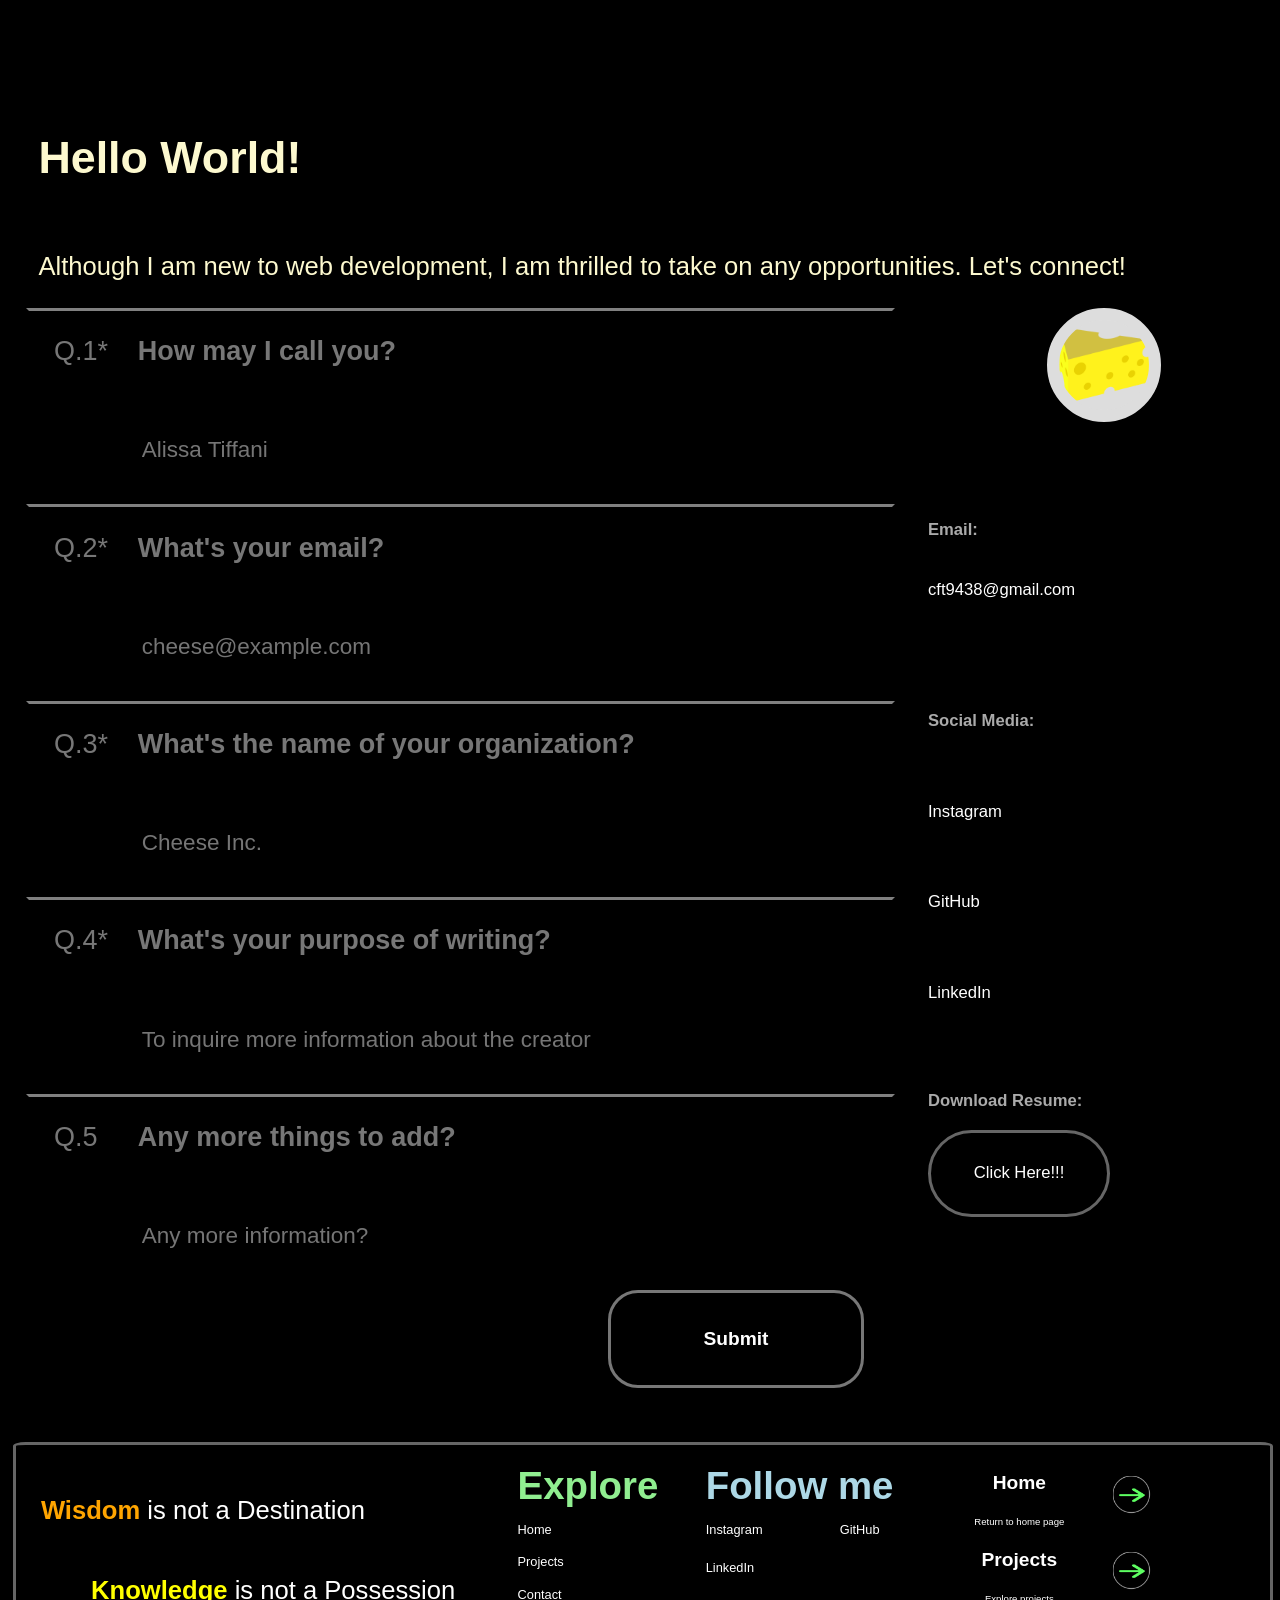
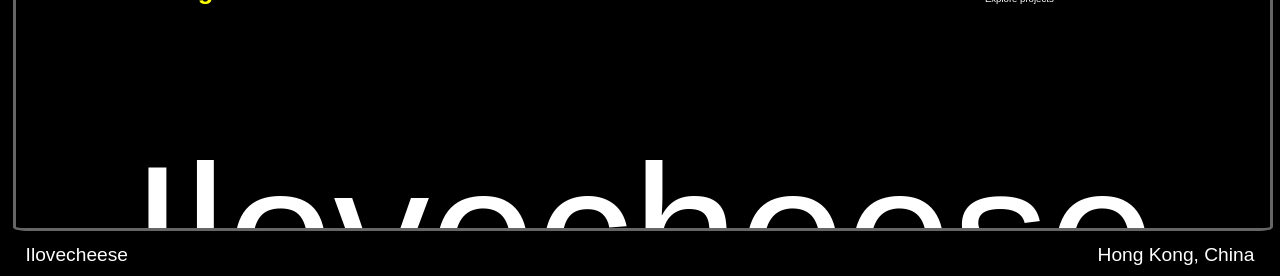
<file: contactEng.html>
<!DOCTYPE html>
<html lang="en">
<head>
    <meta charset="UTF-8">
    <meta name="viewport" content="width=device-width, initial-scale=1.0">
    <title>Document</title>
    <link rel="stylesheet" href="contactEng.css">
</head>
<body id="body">
    <div id="screenSizeIncompatible">
        Screen size incompatible. <br>Please use other devices. Sorry for the inconvenience.
    </div>
    <img src="image/cheese.png" id="cheeseCursor">    </div>
    <div id="detectArea"></div>

    <div id="topBar">
        <div id="icon">
            <img src="image/cheese.png" id="iconImg" onclick="showCursor()">
             <div id="text">Click for Cheese cursor</div>
        </div>
       
        <div id="title">
           <div id="pageSelectorContainer">
                <div id="Home" class="button"> <a href="index.html"> Home</a></div>
                <div id="Projects" class="button"> <a href="projectsEng.html"> Projects</a></div>
                <div id="contact" class="button"> <a href="contactEng.html"> Contact</a> </div>
           </div>
        </div>

        <div id="languageSelector">
                <div id="tradChin" class="lang" ><a style="color:#888888;text-decoration: none;">繁</a></div>
                <div id="simpChin" class="lang"><a style="color:#888888;text-decoration: none;">簡</a></div>
                <div id="eng" class="lang"><a href="index.html" style="color:white;text-decoration: none;">ENG</a></div>
        </div>
    </div>

    <div id="main" > 
        <div id="mainTitle">Hello World!</div>
        <div id="mainSubtitle">Although I am new to web development, I am thrilled to take on any opportunities. Let's connect!</div>
        <form id="form" action="https://api.web3forms.com/submit" method="POST">
            <input type="hidden" name="access_key" value="ee89de93-ed03-40f6-8118-cd33395cd8b8">
            <div id="q1Container" class="quesContainer">
                <div id="q1Text" class="qText">Q.1*</div>
                <div id="q1" class="question">How may I call you?</div>
                <input type="text" id="input1" class="input" placeholder="Alissa Tiffani" style="color:#888888" name="name" required>
            </div>
            <div id="q2Container" class="quesContainer">
                <div id="q2Text" class="qText">Q.2*</div>
                <div id="q2" class="question">What's your email?</div>
                <input type="email" id="input2" class="input" style="color:#888888" placeholder="cheese@example.com" name="email" required>
            </div>
            <div id="q3Container" class="quesContainer">
                <div id="q3Text" class="qText">Q.3*</div>
                <div id="q3" class="question">What's the name of your organization?</div>
                <input type="text" id="input3" class="input" style="color:#888888" placeholder="Cheese Inc." name="organization name" required>
            </div>
            <div id="q4Container" class="quesContainer">
                <div id="q4Text" class="qText">Q.4*</div>
                <div id="q4" class="question">What's your purpose of writing?</div>
                <input type="text" id="input4" class="input" style="color:#888888" placeholder="To inquire more information about the creator" name="information" required>
            </div>
            <div id="q5Container" class="quesContainer">
                <div id="q5Text" class="qText">Q.5</div>
                <div id="q5" class="question">Any more things to add?</div>
                <input type="text" id="input5" class="input" style="color:#888888" placeholder="Any more information?" name="addition information">
            </div>
            <div id="submitContainer">
                 <button id="submit"  type="submit"> 
                Submit
            </button>
            <div id="warning">
                Please answer Q1 to Q4
            </div>
            </div>
           
        </form>
        <div id="contactDetail">
            <div id="pic"></div>
            <div id="emailContainer">
                <div id="title">
                    Email:
                </div>
                <div id="emailContent">
                    cft9438@gmail.com
                </div>
            </div>
            <div id="socialContainer">
                <div id="socialTitle">Social Media:</div>
                <div id="socialItem2" class="socialItems" onclick="openApp(1)">Instagram</div>
                <div id="socialItem3" class="socialItems" onclick="openApp(2)">GitHub</div>
                <div id="socialItem4" class="socialItems" onclick="openApp(3)">LinkedIn</div>
            </div>
            <div id="resumeContainer">
                <div id="resumeTitle">Download Resume:</div>
                <div id="resumeButton">
                    <a href="Resume.pdf" download style="color:white; text-decoration: none;">Click Here!!!</a>
                </div>
            </div>
        </div>


  

        <div id="footer">
        <div id="info">
            <div id="hello"><p><label style="color:orange; font-weight: bold;">Wisdom</label> is not a Destination</p>  <p style="position:relative; left:10%;"> <label style="color:yellow; font-weight:bold;">Knowledge</label> is not a Possession</p></div>
            <div id="exploreContainer" class="buttonFooter" >
                <div id="exploreTitle" style="color:lightgreen; font-weight: bold; font-size: 3vw;">Explore</div>
                    <div id="explore1" class="exploreButton" onclick="redirect(0,2)">Home</div>
                    <div id="explore2" class="exploreButton" onclick="redirect(1,2)">Projects</div>
                    <div id="explore3" class="exploreButton" onclick="redirect(2,2)">Contact</div>
            </div>
            <div id="socialContainer" class="buttonFooter">
                <div id="socialTitle"  style="color:lightblue; font-weight: bold; font-size: 3vw;">Follow me</div>
                    <div id="social2" class="socialButton" onclick="openApp(1)">Instagram</div>
                    <div id="social3" class="socialButton" onclick="openApp(2)">GitHub</div>
                    <div id="social4" class="socialButton" onclick="openApp(3)">LinkedIn</div>
                    
                
            </div>
            <div id="otherPagesContainer" class="buttonFooter">
                    <div id="projectContainer" class="container" onclick="redirect(0,2)">
                        <div id="projectTitle" class="title" >Home</div>
                        <div id="projectSubTitle" class="subtitle">Return to home page</div>
                         <div id="arrowImgContainer">
                            <div id="arrowImg" class="arrow"></div>
                         </div>
                    </div>
                    <div id="contactContainer" class="container" onclick="redirect(2,2)">
                         <div id="contactTitle" class="title">Projects</div>
                        <div id="contactSubTitle" class="subtitle">Explore projects</div>
                        <div id="arrowImgContainer">
                            <div id="arrowImg" class="arrow"></div>
                        </div>
                        
                    </div>
            </div>
            <div id="name">
                Ilovecheese
            </div>
        </div>
        <div id="copyrightContainer">
            <div id="copyright">Ilovecheese</div>
            <div id="base">Hong Kong, China</div>
        </div>
    </div>
    </div>

    

    <script src="contactEng.js"></script>
</body>
</html>
</file>
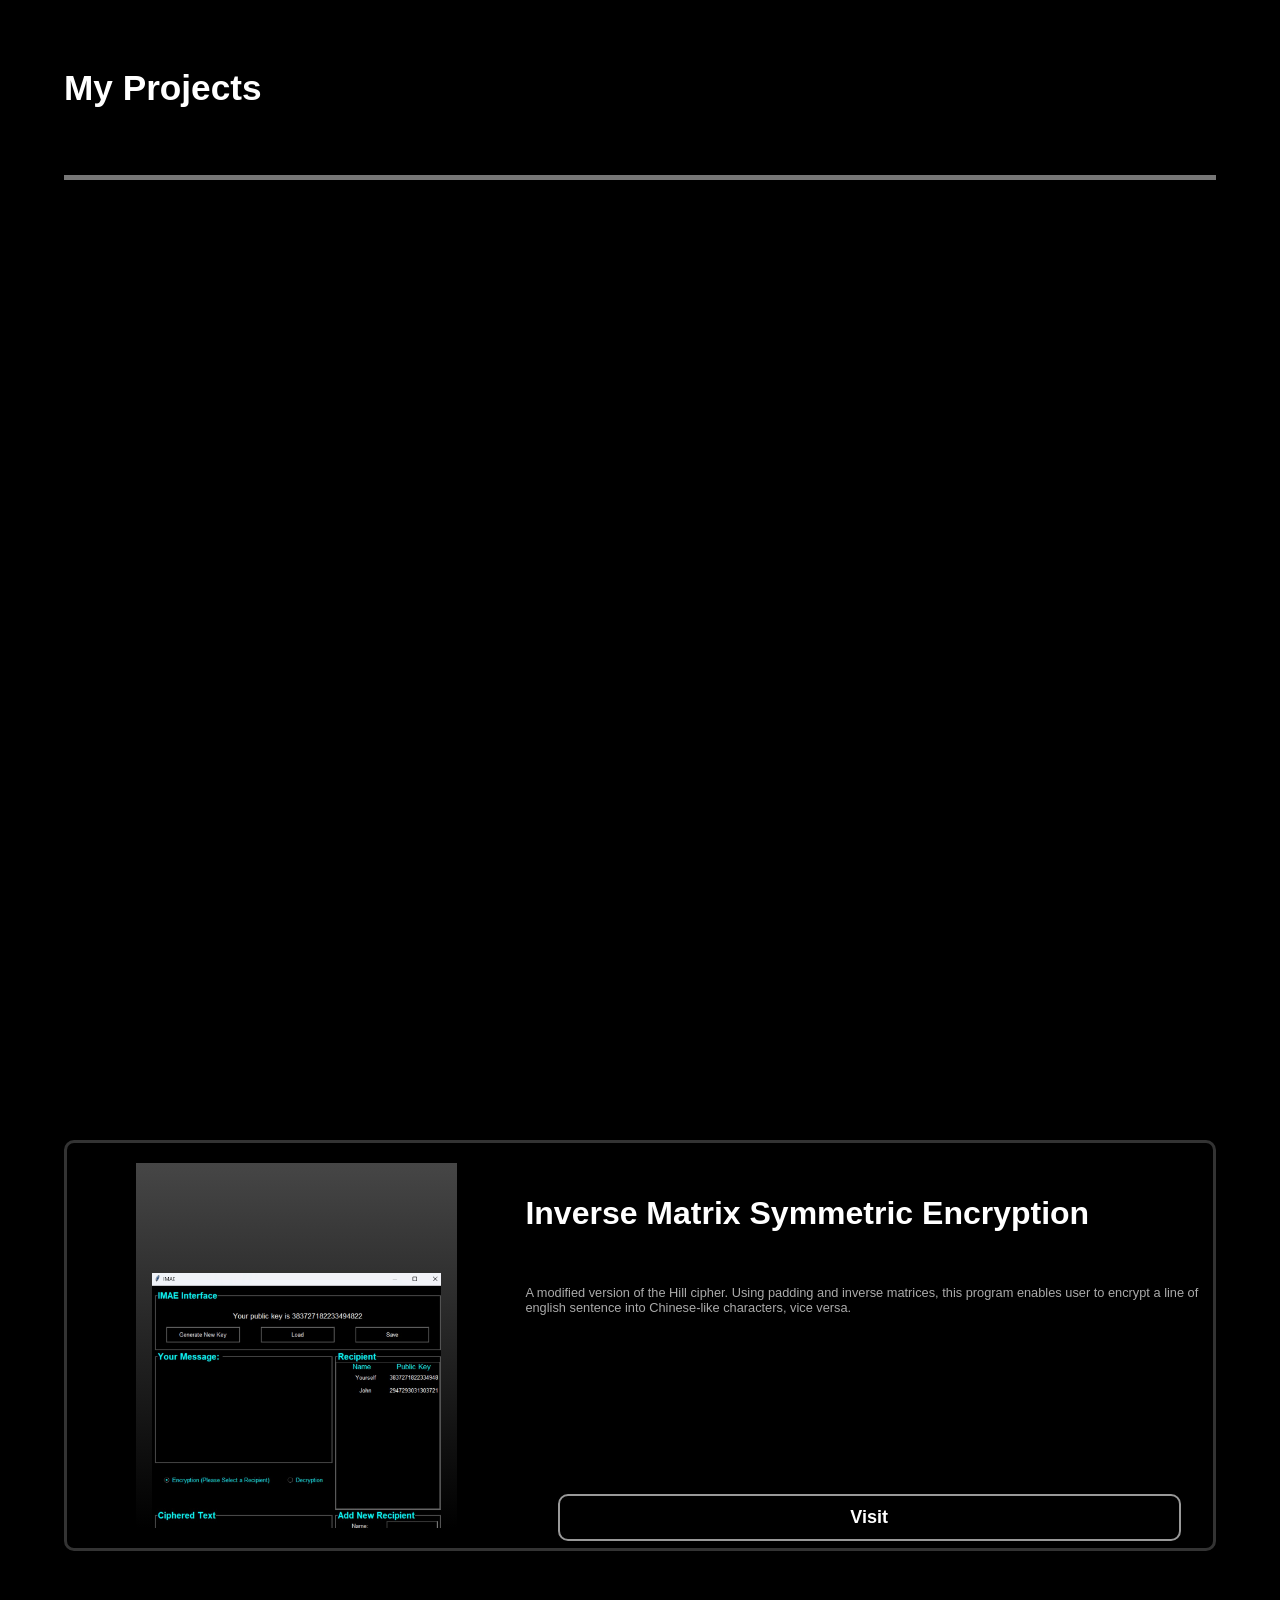
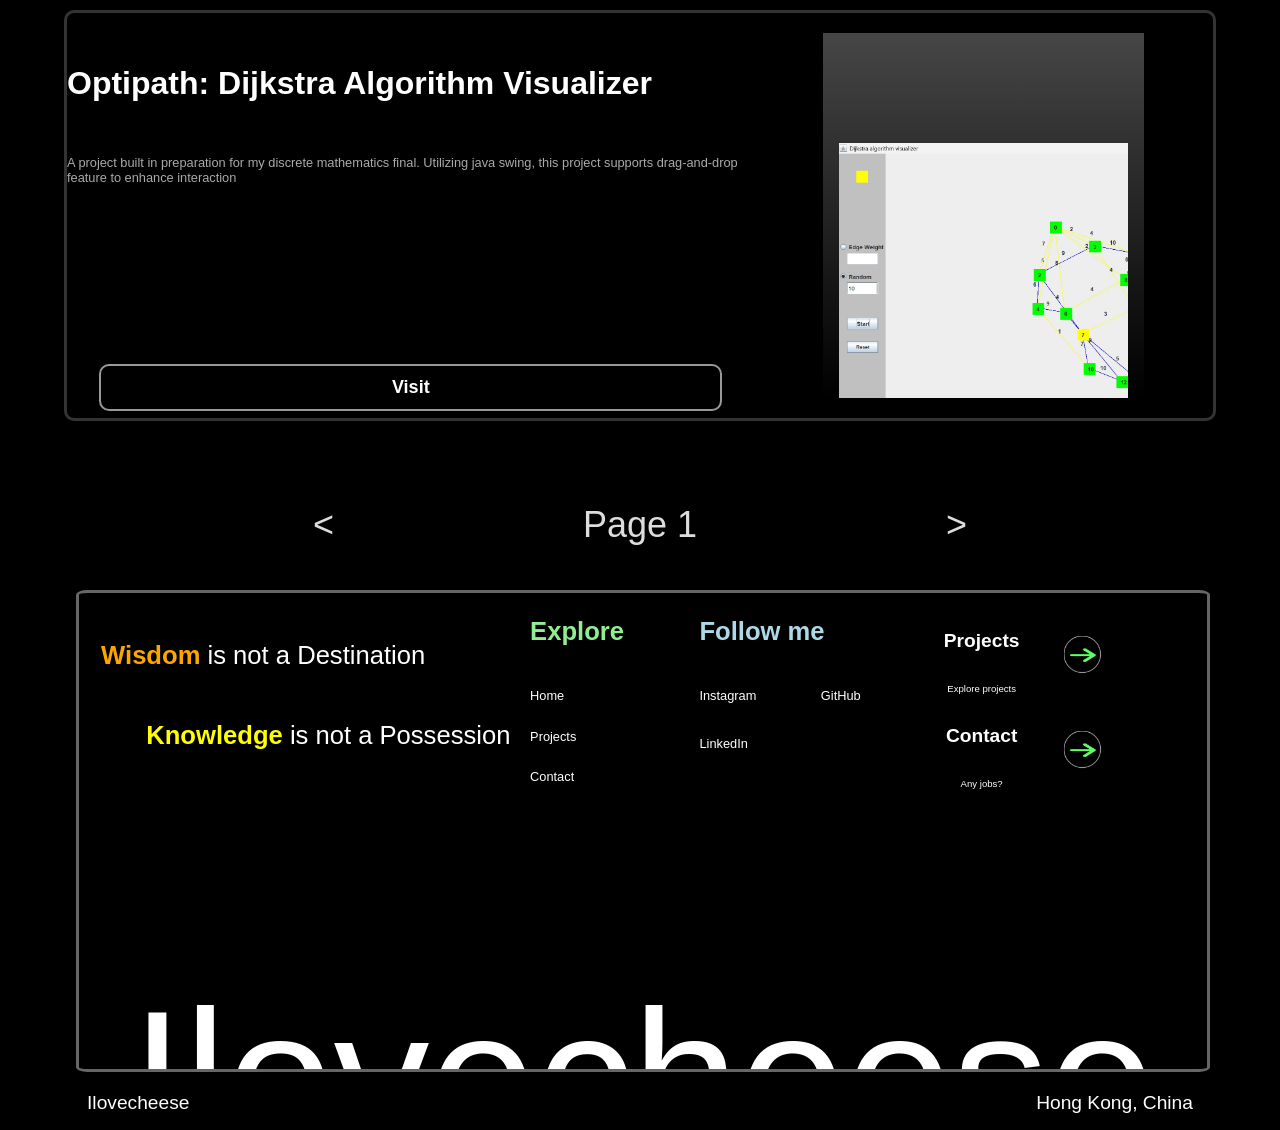
<file: projectsEng.html>
<!DOCTYPE html>
<html lang="en">
<head>
    <meta charset="UTF-8">
    <meta name="viewport" content="width=device-width, initial-scale=1.0">
    <title>Document</title>
    <link rel="stylesheet" href="projectsEng.css">
</head>
<body id="body">
    <div id="screenSizeIncompatible">
        Screen size incompatible. <br>Please use other devices. Sorry for the inconvenience.
    </div>
    <img src="image/cheese.png" id="cheeseCursor">
    <div id="detectArea"></div>


    <div id="cursorDesc">You'll be directed to my Github page</div>
    <div id="topBar">
        <div id="icon">
            <img src="image/cheese.png" id="iconImg" onclick="showCursor()">
             <div id="text">Click for Cheese cursor</div>
        </div>
       
        <div id="title">
           <div id="pageSelectorContainer">
                <div id="Home" class="button"> <a href="index.html"> Home</a></div>
                <div id="Projects" class="button"> <a href="projectsEng.html"> Projects</a></div>
                <div id="contact" class="button"> <a href="contactEng.html"> Contact</a> </div>
           </div>
        </div>

        <div id="languageSelector">
                <div id="tradChin" class="lang" ><a style="color:#888888;text-decoration: none;">繁</a></div>
                <div id="simpChin" class="lang"><a style="color:#888888;text-decoration: none;">簡</a></div>
                <div id="eng" class="lang"><a href="index.html" style="color:white;text-decoration: none;">ENG</a></div>
        </div>
    </div>


    <div id="mainContainer">
        <div id="title" color="white"> My Projects </div>

        <div id="project1Container" class="projects">
            <div id="image1Container" class="imageContainer">
                <div id="image1" class="image"></div>
            </div>
            <div id="projectTitle1" class="projectTitle">Cheese Portfolio</div>
            <div id="projectDesc1" class="projectDesc">A simple projects built by vanilla javascript, css and html. Credit: UI design inspired by thegr8bini</div>
            <div id="direct1" class="direct" >Visit</div>
        </div>

        <div id="project2Container" class="projects" onclick="toProject(2)">
            <div id="image2Container" class="imageContainer">
                <div id="image2" class="image"></div>
            </div>
            <div id="projectTitle2" class="projectTitle">Enterprise Network Architecture Simulation for Cinema Infrastructure</div>
             <div id="projectDesc2" class="projectDesc">A more complicated project used for mimicking internet architecture for an imaginary cinema. Built during highschool using Packet Tracer, it is my first attempt to dive deeper into network communication</label></div>
            <div id="direct2" class="direct">Visit</div>
        </div>

        <div id="project3Container" class="projects">
            <div id="image3Container" class="imageContainer">
                <div id="image3" class="image"></div>
            </div>
            <div id="projectTitle3" class="projectTitle">Inverse Matrix Symmetric Encryption</div>
             <div id="projectDesc3" class="projectDesc">A modified version of the Hill cipher. Using padding and inverse matrices, this program enables user to encrypt a line of english sentence into Chinese-like characters, vice versa.</div>
            <div id="direct3" class="direct">Visit</div>
        </div>

        <div id="project4Container" class="projects" onclick="toProject(4)">
            <div id="image4Container" class="imageContainer">
                <div id="image4" class="image"></div>
            </div>
            <div id="projectTitle4" class="projectTitle">Optipath: Dijkstra Algorithm Visualizer</div>
             <div id="projectDesc4" class="projectDesc">A project built in preparation for my discrete mathematics final. Utilizing java swing, this project supports drag-and-drop feature to enhance interaction</div>
            <div id="direct4" class="direct">Visit</div>
        </div>

        <div id="pageSelectorContainer">
            <div id="prevPage" class="pageSelectors"><</div>
            <div id="curPage">Page 1</div>
            <div id="nextPage" class="pageSelectors">></div>
        </div>

        <div id="footer">
            <div id="info">
                <div id="hello"><p><label style="color:orange; font-weight: bold;">Wisdom</label> is not a Destination</p>  <p style="position:relative; left:10%;"> <label style="color:yellow; font-weight:bold;">Knowledge</label> is not a Possession</p></div>
                <div id="exploreContainer" class="buttonFooter" >
                    <div id="exploreTitle" style="color:lightgreen; font-weight: bold; grid-area:1 / 1 / span 1 / span 1">Explore</div>
                        <div id="explore1" class="exploreButton" onclick="redirect(0,2)">Home</div>
                        <div id="explore2" class="exploreButton" onclick="redirect(1,2)">Projects</div>
                        <div id="explore3" class="exploreButton" onclick="redirect(2,2)">Contact</div>
                </div>
                <div id="socialContainer" class="buttonFooter">
                        <div id="socialTitle"  style="color:lightblue; font-weight: bold;">Follow me</div>
                        <div id="social2" class="socialButton" onclick="openApp(1)">Instagram</div>
                        <div id="social3" class="socialButton" onclick="openApp(2)">GitHub</div>
                        <div id="social4" class="socialButton" onclick="openApp(3)">LinkedIn</div>
                        
                    
                </div>
                <div id="otherPagesContainer" class="buttonFooter">
                        <div id="projectContainer" class="container" onclick="redirect(1,2)">
                            <div id="projectTitle" class="title" >Projects</div>
                            <div id="projectSubTitle" class="subtitle">Explore projects</div>
                            <div id="arrowImgContainer">
                                <div id="arrowImg" class="arrow"></div>
                            </div>
                        </div>
                        <div id="contactContainer" class="container" onclick="redirect(2,2)">
                            <div id="contactTitle" class="title">Contact</div>
                            <div id="contactSubTitle" class="subtitle">Any jobs?</div>
                            <div id="arrowImgContainer">
                                <div id="arrowImg" class="arrow"></div>
                            </div>
                            
                        </div>
                </div>
                <div id="name">
                    Ilovecheese
                </div>
            </div>
            <div id="copyrightContainer">
                <div id="copyright">Ilovecheese</div>
                <div id="base">Hong Kong, China</div>
            </div>
        </div>
    </div>

    

    <script src="projectsEng.js"></script>
</body>
</html>
</file>
<file: contactEng.css>
body{
    background-color: black;
    font-family: 'Segoe UI', Tahoma, Geneva, Verdana, sans-serif;
    color:white;
    display: flex;
    align-items: center;
    justify-content: center;
    overflow-x:hidden;
}
body>#screenSizeIncompatible{
    position: absolute;
    top: 0%;
    color:white;
    display: flex;
    align-items: center;
    justify-content: center;
    width:100vw;
    opacity: 0;
    height:100vh;
    background-color: black;
}
body>#cursorDesc{
    position:absolute;
    width:20%;
    height:5%;
    background-color: purple;
    border-radius: 20px;
    display: inline-flex;
    align-items: center;
    justify-content: center;
    font-family: 'Segoe UI', Tahoma, Geneva, Verdana, sans-serif;
    font-size: small;
    z-index:10;
    transition: 0.2s linear;
    opacity: 0;

}

body>#detectArea{
    position:fixed;
    width:100%;
    height:10%;
    z-index:10;
}

#cheeseCursor{
    position:absolute;
    z-index: 10;
    height:3svw;
    width:3svw;
    animation: moveCursor 10s forwards infinite linear;
    opacity:0;
    z-index:-10;
    transition: 0.5s linear;
}

@keyframes moveCursor{
    to{
        transform: rotate(360deg);
    }
}
body>#topBar{
    position:fixed;
    display: flex;
    width:100%;
    left:0;
    justify-content: space-between;
    height:10%;
    background-color: #222222;
    z-index:0;
    align-items: center;
    top:-20%;
    z-index:11;
        font-size: 1.5svw;
    transition: linear 0.3s;
}

body>#topBar>#icon{
    display: flex;
    justify-content: center;
    align-items: center;
    position:relative;
    height:3svw;
    width:3svw;
    margin-left: 3%;
    cursor:pointer;
    border-radius: 5px;

}
body>#topBar>#title{
    color:white;
   font-size:1.5svw;
    font-weight: bold;
    position:relative;
    width:60%;
    height:50%;
}
body>#topBar>#title>#pageSelectorContainer{
    position:relative;
    width:100%;
    height:100%;
     display: flex;
    flex-direction: row;
    align-items: center;

    justify-content: space-around;
}
body>#topBar>#title>#pageSelectorContainer>.button>a{
        cursor: pointer;
        transition:linear 0.2s;
        color:white; 
        text-decoration: none;
}
body>#topBar>#title>#pageSelectorContainer>.button>a:hover{
    color:cyan;
}
body>#topBar>#languageSelector{
    position:relative;
    width:10%;
    height:80%;
    display: flex;
    right:3%;
    align-items: center;
    justify-content: space-between;
    color:white;
    font-size:1.5svw;
}
body>#topBar>#languageSelector>.lang{
    cursor: pointer;
}
body>#topBar:has(#icon:hover) > #icon>#text{
    animation: showText 0.3s forwards;
}
@keyframes showText{
    to{
        opacity: 1;
    }
}
body>#topBar>#icon>#text{
    color:white;
    position:absolute;
    width:400%;
    height:50%;
    display: flex;
    align-items: center;
    text-align: center;
    justify-content: center;
    left:100%;
    background-color: #222222;
    border-radius:10px;
    font-family: 'Segoe UI', Tahoma, Geneva, Verdana, sans-serif;
    opacity: 0;
    font-size: small;
}
body>#topBar>#icon>#iconImg{
    position:relative;
    height:80%;
    width:80%;

}


body>#topBar>#topBarTitle{
    position:relative;
    font-size: large;
    z-index: 100;
    color:white;
    font-family: 'Segoe UI', Tahoma, Geneva, Verdana, sans-serif;
    padding:2%;
}

body>#topBar>#closeApp{
    position:relative;
    font-size: large;
    z-index: 100;
    color:white;
    font-family: 'Segoe UI', Tahoma, Geneva, Verdana, sans-serif;
    padding:2%;
    cursor: pointer;
}

@keyframes scrollDown{
    to{
        top:0;
    }
}
@keyframes scrollUp{
    to{
        top:-20%;
    }
}

#main{
    position:absolute;
    left:0;
    top:0;
    width:100%;
    top:10%;
    height:100%;
    display:inline-grid;
    row-gap: 3%;
    grid: 15% auto 120% / 67.5% 27.5%;
    column-gap: 5%;
}

#main #mainTitle{
    grid-area: 1 / 1 / span 1 / span 2;
    position:relative;
    font-size:3.5svw;
    font-weight: bolder;
    padding-left:3%;
    display:inline-flex;
    align-items: center;
    color:rgb(253, 249, 207);
    left:-10%;
    opacity: 0;
    transition: 0.5s ease-in-out;

}

#main #mainSubtitle{
    grid-area: 2 / 1 / span 1 / span 2;
    padding-left: 3%;
    font-size:2svw;
    color:rgb(253, 249, 207);
    position:relative;
      left:-10%;
    opacity: 0;
    transition: 0.5s 0.2s ease-in-out;
}

#main #form{
    grid-area: 3 / 1 / span 1 / span 1;
    padding-left: 3%;
    display: inline-flex;
    flex-direction: column;
    justify-content: space-evenly;
    align-items: baseline;
    color:#777777;
   
}

#main #form .quesContainer{
    position:relative;
    width:100%;
    height:20%;
    display: inline-grid ;
    padding-left: 3%;
    grid:auto auto / 10% auto;
    border:3px solid;
    border-top-color: grey;
    border-bottom-color: black;
    border-left-color: black;
    border-right-color: black;
    padding-top: 3%;
    top:-10%;
    opacity: 0;
        transition:0.2s ease-in-out;
}

#main #form .quesContainer .qText{
    grid-area: 1 / 1 / span 1 / span 1;
    font-size:3svh;

}

#main #form .quesContainer .qText{
    grid-area: 1 / 1 / span 1 / span 1;
    font-size:3svh;
}

#main #form .quesContainer .question{
    grid-area: 1 / 2 / span 1 / span 1;
    font-weight: bolder;
    font-size:3svh;
}

#main #form .quesContainer .input{
    grid-area: 2 / 2 / span 1 / span 2;
    height:70%;
    background-color: black;
    border-color: transparent;
    color:white;
    outline:transparent;
    font-size:2.5svh;
}

#main>#form>.quesContainer:has(.input:focus){
    color:white

}
#main form #submitContainer{
    position:relative;
    display: inline-flex;
    align-self: last baseline;
    width:20svw;
    height:max(10svh,10svw);
    align-items: center;
    justify-self: center;
}
#main form #submitContainer #submit{
    position: absolute;
    overflow: hidden;
    height:100%;
    color:white;
    width:100%;
    display: inline-flex;
    align-self: last baseline;
    justify-self: right;
    border-radius: 30px;
    border:#777777 solid 3px;
    align-items: center;
    justify-content: center;
    font-weight: bolder;
    font-size: 1.5svw;
    cursor: pointer;
    overflow:hidden;
    background-color: black;
    z-index:10000;
    transition: 0.1s ease-in-out
}


#main form #submitContainer #submit:after{
    content:"";
    position:absolute;
    z-index: -1;
    overflow: hidden;
    background-color: cyan;

    display: inline-flex;
    width:2svw;
    height:2svw;

    top:100%;
    border-radius: 40px;

    transition: 0.3s ease-in-out;
}

#main form #submitContainer #submit:hover:after {
    top:0%;
    width:50svw;
    height:50svh;
}

#main form #submitContainer #submit:hover{
    border-color: white;
}

#main form #submitContainer #warning{
    position: absolute;
    overflow: hidden;
    height:100%;
    color:white;
    width:100%;
    display: inline-flex;
    align-self: center;
    justify-self: center;
    opacity: 0;
    border-radius: 30px;
    border:#777777 dotted 3px;
    align-items: center;
    justify-content: center;
    font-weight: bolder;
    font-size: 1svw;
    cursor: pointer;
    overflow:hidden;
    background-color: black;
    z-index:10;
    top:-10%;
}

#main #contactDetail{
    grid-area: 3 / 2 / span 1 / span 1;
    position:relative;
    display:inline-grid;
    opacity: 0;
    left:-10%;
    grid: 15% 15% 40% 15%/ 100%;
    transition: 0.5s 0.5s ease-in-out;
    
}

#main #contactDetail #pic{
    background-image: url("image/cheese.png");
    background-size: contain;
    background-color: #DDDDDD;
    border:1svw solid #DDDDDD;
    border-radius:10000px;
    position:relative;
    width:10svw;
    height:10svw;
    display: inline-flex;
    justify-self: center;
    position:relative;
    height:10svh;
    width:10svh;

    
}

#main #contactDetail #emailContainer{
    grid-area: 2 / 1 / span 1 / span 1;
    font-size:1.3svw;
    top:1svh;
    position:relative;
    height:100%;
    width:100%;
    display: inline-flex;
    flex-direction: column;
    align-self: center;
    justify-self: center;
    justify-content: space-evenly;
}

#main #contactDetail #emailContainer #title{
    font-weight: bold;
    color: #AAAAAA;
}
#main #contactDetail #emailContainer #emailContent{
    color:white;
}

#main #contactDetail #socialContainer{
    grid-area: 3 / 1 / span 1 / span 1;
    font-size: 1.3svw;
    top:1svh;
    position:relative;
    display: inline-flex;
    flex-direction: column;

    justify-content: space-evenly;
}

#main #contactDetail #socialContainer #socialTitle{
    font-weight: bold;
    color:#AAAAAA;
}
#main #contactDetail #socialContainer .socialItems{
    cursor:pointer;
    transition: 0.2s ease-in-out;
}
#main #contactDetail #socialContainer .socialItems:hover{
    transform: translateX(10px);
    color:cyan;
}

#main #contactDetail #resumeContainer{
    grid-area: 4 / 1 / span 1 / span 1;
    font-size:1.3svw;
    top:1svh;
    position: 1svh;
    display: inline-flex;
    position:relative;
    flex-direction: column;
    justify-content: space-evenly;
}
#main #contactDetail #resumeContainer #resumeTitle{
    color:#AAAAAA;
    font-weight: bold;
}
#main #contactDetail #resumeContainer #resumeButton{
    position:relative;
    height:50%;
    width:50%;
    border:#666666 solid 3px;
    border-radius: 100px;
    display: inline-flex;
    align-items: center;
    justify-content: center;
    cursor:pointer;
    overflow:hidden;
}
#main #contactDetail #resumeContainer #resumeButton:after{
    content:"";
    position:absolute;
    width:2svw;
    height:2svw;
    top:100%;
    border-radius: 100px;
    background-color: cyan;
    transition:0.3s ease-in-out;
    z-index:-1;
}
#main #contactDetail #resumeContainer #resumeButton:hover:after{
    width:20svw;
    height:10svh;
    top:0;
}
#footer{
    position:relative;
    grid-area:5 / 1 / span 1 / span 2;
    width:100%;
    height:100%;
    display: inline-grid;
    grid: 90% 10%/100%;

    }
    #footer>#info>.buttonFooter{
        position: relative;
        left:-30%;
        opacity: 0;
    }
    #footer>#info{
        position:relative;
        width:98%;
        height:98%;
        left:1%;
        left:1%;
        border: 3px #666666 solid;
        border-radius: 1%;
        color:white;
        display: grid;
        grid:  50% 50% / 40% 15% 20% 25%;
        overflow:hidden;


    }
    #footer>#info>#hello{
        grid-area: 1 / 1 / span 1 / span 1;
        position:relative;
        height:100%;
        width:100%;
        padding-top:5%;
        padding-left:5%;
        font-size: 2svw;
        display: flex;
        flex-direction: column;
    }
    #footer>#info>#exploreContainer{
        grid-area: 1 / 2 / span 1 / span 1;
        position:relative;
        height:100%;
        width:100%;
        display: grid;
        font-size: 1svw;
        grid: 30% 17% 17% 17% / auto;
        top:10%;

    }
    #footer>#info>#exploreContainer>.exploreButton{
        cursor: pointer;
        width:fit-content;
        overflow: hidden;
        transition:  0.1s ease-out;
    }
    #footer>#info>#exploreContainer>.exploreButton:after{
        content:"";
        display: flex;
        position:relative;
        background-color: lightblue;
        height:3%;
        width: 100%;
        left:-100%;
        transition: 0.1s ease-out;


    }
    #footer>#info>#exploreContainer>.exploreButton:hover:after{
        left:0;
    }
    #footer>#info>#exploreContainer>.exploreButton:hover{
        color: lightblue;
    }
    #footer>#info>#socialContainer{
        grid-area: 1 / 3 / span 1 / span 1;
        position:relative;
        height:100%;
        width:100%;
        display:grid;
        top:10%;
        grid: 30% 20% 20% / auto auto;
        
    }
    #footer>#info>#socialContainer>#socialTitle{
        grid-area: 1/ 1 / span 1 / span 2;
    }
    #footer>#info>#socialContainer>.socialButton{
        font-size:1svw;
        cursor:pointer;
        position:relative;
        width:fit-content;
        overflow:hidden;
        transition: 0.1s ease-out;
    }
    #footer>#info>#socialContainer>.socialButton:after{
        content: "";
        display: flex;
        position:relative;
        width:100%;
        height:3%;
        background-color: lightblue;
        left:-100%;
        transition: 0.1s ease-out;
    }
    #footer>#info>#socialContainer>.socialButton:hover:after{
        left:0%;
    }
    #footer>#info>#socialContainer>.socialButton:hover{
        color:lightblue;
    }
    #footer>#info>#otherPagesContainer{
        grid-area: 1 / 4 / span 1 / span 1;
        position:relative;
        height:80%;
        top:10%;
        width:80%;
        display: grid;
        grid: 50% 50% / 100%;
    }
    #footer>#info>#otherPagesContainer>.container{
        display: grid;
        cursor: pointer;;
        grid:50% 50% / 50% 50%;
    }
    #footer>#info>#otherPagesContainer>.container>.title{
        grid-area: 1 / 1 / span 1 / span 1;
        font-weight:bold;
        font-size:1.5svw;
        display: flex;
        align-items: center;
        justify-content: center;
        transition:linear 0.1s;
    }
    #footer>#info>#otherPagesContainer>.container>.subtitle{
        grid-area: 2 / 1 / span 1 / span 1;
        display: flex;
        align-items: center;
        justify-content: center;
        font-size:0.75svw;
        color:var(--mainFontColor);
        transition:linear 0.1s;
    }
    #footer>#info>#otherPagesContainer>.container>#arrowImgContainer{
        grid-area: 1 / 2 / span 2 / span 1;
        display: flex;
        align-items: center;
        justify-content: center;
        
       
        width:80%;
        height:80%;
    }
    #footer>#info>#otherPagesContainer>.container>#arrowImgContainer>.arrow{
        background-image : url("image/arrow.png");
         background-repeat: no-repeat;
        background-size: contain;
        position:relative;
        width:3svw;
        height:3svw;
        transition:ease-out 0.1s;
    }
    #footer>#info>#otherPagesContainer>.container:hover > .title{
        color:cornflowerblue
    }
    #footer>#info>#otherPagesContainer>.container:hover > #arrowImgContainer>.arrow{
        transform: rotateZ(-45deg);
    }
    #footer>#info>#name{
        grid-area: 2 / 1 / span 1 / span 4;
        position:relative;
        display: flex;
        justify-content: center;
        align-items: last baseline;
        font-size:15svw;
        bottom:-60%;

    }
    #footer>#copyrightContainer{
        display: flex;
        color:white;
        align-items: center;
        justify-content: space-between;
        padding-left:2%;
        padding-right: 2%;
        font-size:1.5svw;
    }

@media (max-width:450px){
#main{
    grid: 15% auto 100%/ 65.5% 29.5%;
}
body>#topBar>#title{
   font-size:4svw;
}
body>#topBar>#languageSelector{
    width:15%;
}
body>#topBar>#languageSelector>.lang{
    font-size: 3svw;
}
body>#topBar>#icon>#iconImg{
    position:relative;
    width:min(5svw,5svh);
    height:min(5svw,5svh);
}
body>#topBar>#icon>#text{
    font-size: min(2svw,2svh);
}
#main #mainTitle{
    font-size: 7svw;
}
#main #mainSubtitle{
    font-size:4svw;
}

#main form #submitContainer{
    position:relative;
    height:5svh;
    width:20svw;

}

#main form #submitContainer #submit{
    font-size:max(1svw,1svh);

}

#main #contactDetail{
    grid-area: 3 / 2 / span 1 / span 1;
    position:relative;
    display:inline-grid;
    height:60svh;
    opacity: 0;
    left:-10%;
    grid: 15% 15% 40% 15%/ 100%;
    transition: 0.5s 0.5s ease-in-out;
    
}

  body #main #footer{
        position:relative;
        height:35svh;
        top:2%;
    }
    body #main #footer #info{
        position:relative;
        width:98%;
        height:98%;
        left:1%;
        left:1%;
        border: 3px #666666 solid;
        border-radius: 1%;
        color:white;
        display: grid;
        grid:  40% 40% 10%/ 40% 30% 30%;
        overflow:hidden;
        row-gap: 5%;
   


    }
     body #main #footer #info #hello{
        font-size:2.5svw;
        grid-area: 1/ 1/ span 2 / span 1;
    }
     
   body #main #footer #info div{
    display: flex;
    height:100%;
    width:100%;
    flex-direction: column;
    justify-content: center;
   }
    body #main #footer #info div #exploreTitle{
        position:relative;
        font-size:3svw;
        grid-area: 2 / 1 / span 1 / span 1;
    }
    body #main #footer #info #exploreContainer .exploreButton{
        font-size:1.5svw;
    }
    body #main #footer #info #socialContainer{
        grid-area: 1 / 3 / span 1 / span 1;
    }
     body>#footer>#info>#otherPagesContainer>.container{
        display: grid;
        cursor: pointer;
        grid:50% 50% / 30% 30%;
    }
    body #main #footer #info #socialContainer .socialButton{
        font-size:1.5svw;
    }
    body #main #footer #info #otherPagesContainer{
        grid-area: 2 / 2 / span 1 / span 2;
        
    }
    body #main #footer #info #otherPagesContainer .container .title{
        font-size:2svw;
    }
    body #main #footer #info #otherPagesContainer .container .subtitle{
        font-size: 1.5svw;
        width:100%;
    }
    body #main #footer #info #otherPagesContainer .container #arrowImgContainer{
        display: flex;
        align-items: baseline;
    }
    body #main #footer #info #name{
        position:relative;
        top:100%;
        grid-area:3 / 1 / span 1 / span 3;
        display: flex;
        align-items: center;
        left:0%;

    }
    body #main #footer #copyrightContainer{
        font-size:3svw;
    }

    
#main #form .quesContainer .qText{
    font-size:3svw;

}

#main #form .quesContainer .qText{
    font-size:3svw;
}

#main #form .quesContainer .question{
    font-size:3svw;
}

#main #form .quesContainer .input{
    font-size:2.5svw;
}
#main #contactDetail #emailContainer{
    word-wrap: break-word;
}
#main #contactDetail #emailContainer #title{
    font-size: 3svw;
}
#main #contactDetail #emailContainer #emailContent{
    font-size:2svw;
}
#main #contactDetail #socialContainer #socialTitle{
    font-size: 3svw;
}
#main #contactDetail #socialContainer .socialItems{
    font-size: 2svw;
}
#main #contactDetail #resumeContainer #resumeTitle{
    font-size:3svw;
}
#main #contactDetail #resumeContainer #resumeButton{
    width:80%;
    height:50%;
    font-size: 2.5svw;
}
}
</file>
<file: projectsEng.css>
body{
    background-color: black;
    font-family: 'Segoe UI', Tahoma, Geneva, Verdana, sans-serif;
    color:white;
    display: flex;
    align-items: center;
    justify-content: center;
        overflow-x:hidden;
}
body>#screenSizeIncompatible{
    position: absolute;
    top: 0%;
    color:white;
    display: flex;
    align-items: center;
    justify-content: center;
    width:100vw;
    opacity: 0;
    height:100vh;
    background-color: black;
}
body>#cursorDesc{
    position:absolute;
    width:20%;
    height:5%;
    background-color: purple;
    border-radius: 20px;
    display: flex;
    align-items: center;
    justify-content: center;
    font-family: 'Segoe UI', Tahoma, Geneva, Verdana, sans-serif;
    font-size: 1svw;
    z-index:10;
    transition: 0.2s linear;
    opacity: 0;

}

body>#detectArea{
    position:fixed;
    width:100%;
    height:10%;
    z-index:10;
}

#cheeseCursor{
    position:absolute;
    z-index: 1000;
    height:3svw;
    width:3svw;
    animation: moveCursor 10s forwards infinite linear;
    opacity:0;
    z-index:-10;
    transition: 0.5s linear;
}

@keyframes moveCursor{
    to{
        transform: rotate(360deg);
    }
}
body>#topBar{
    position:fixed;
    display: flex;
    width:100%;
    left:0;
    justify-content: space-between;
    height:10%;
    background-color: #222222;
    z-index:0;
    align-items: center;
    top:-20%;
    z-index:11;
        font-size: 1.5svw;
    transition: linear 0.3s;
}

body>#topBar>#icon{
    display: flex;
    justify-content: center;
    align-items: center;
    position:relative;
    height:3svw;
    width:3svw;
    margin-left: 3%;
    cursor:pointer;
    border-radius: 5px;

}
body>#topBar>#title{
    color:white;
   font-size:1.5svw;
    font-weight: bold;
    position:relative;
    width:60%;
    height:50%;
}
body>#topBar>#title>#pageSelectorContainer{
    position:relative;
    width:100%;
    height:100%;
     display: flex;
    flex-direction: row;
    align-items: center;

    justify-content: space-around;
}
body>#topBar>#title>#pageSelectorContainer>.button>a{
        cursor: pointer;
        transition:linear 0.2s;
        color:white; 
        text-decoration: none;
}
body>#topBar>#title>#pageSelectorContainer>.button>a:hover{
    color:cyan;
}
body>#topBar>#languageSelector{
    position:relative;
    width:10%;
    height:80%;
    display: flex;
    right:3%;
    align-items: center;
    justify-content: space-between;
    color:white;
    font-size:1.5svw;
}
body>#topBar>#languageSelector>.lang{
    cursor: pointer;
}
body>#topBar:has(#icon:hover) > #icon>#text{
    animation: showText 0.3s forwards;
}
@keyframes showText{
    to{
        opacity: 1;
    }
}
body>#topBar>#icon>#text{
    color:white;
    position:absolute;
    width:400%;
    height:50%;
    display: flex;
    align-items: center;
    text-align: center;
    justify-content: center;
    left:100%;
    background-color: #222222;
    border-radius:10px;
    font-family: 'Segoe UI', Tahoma, Geneva, Verdana, sans-serif;
    opacity: 0;
    font-size: small;
}
body>#topBar>#icon>#iconImg{
    position:relative;
    height:80%;
    width:80%;

}


body>#topBar>#topBarTitle{
    position:relative;
    font-size: large;
    z-index: 100;
    color:white;
    font-family: 'Segoe UI', Tahoma, Geneva, Verdana, sans-serif;
    padding:2%;
}

body>#topBar>#closeApp{
    position:relative;
    font-size: large;
    z-index: 100;
    color:white;
    font-family: 'Segoe UI', Tahoma, Geneva, Verdana, sans-serif;
    padding:2%;
    cursor: pointer;
}

@keyframes scrollDown{
    to{
        top:0;
    }
}
@keyframes scrollUp{
    to{
        top:-20%;
    }
}


body>#mainContainer{
    position:absolute;
    grid-gap: 20px;
    top:0%;
    width:90%;
    height:100%;
    display: grid;
    grid:20% 50% 50% 50% 50% 10% 100%/ auto;
}
body>#mainContainer>#title{
    color:white;
    font-size:2.75svw;
    font-weight: bold;
    display: flex;
    align-items: center;
    border-bottom: #777777;
    border-style:solid;
    border-width:5px;
    border-top:black;
    border-left:black;
    border-right:black;
}
body>#mainContainer>.projects:hover{
    border-color:white;
}
body>#mainContainer>.projects{
    border:#333333 3px solid;
    border-radius: 10px;
    display:grid;
    transition: 0.5s ease-in-out;
    position:relative;
    opacity: 0;
    height:90%;
}  
body>#mainContainer>.projects:nth-child(2n){
    grid: 35% 50% 15%/ 40% 60%;
    right:-30%;
}
body>#mainContainer>.projects:nth-child(2n-1){
    grid: 35% 50% 15%/ 60% 40%;
    left:-30%;
}
body>#mainContainer>.projects:hover > .projectTitle{
    color:cyan;
}

body>#mainContainer>.projects>.imageContainer{
    background: linear-gradient(0deg,rgba(0, 0, 0, 1) 0%, rgba(70, 70, 70, 1) 100%);
    display:flex;
    position:relative;
    width:70%;
    height:90%;
    justify-self: center;
    align-self: center;
    align-items: last baseline;
    justify-content: center;
    overflow-y: hidden;
}
body>#mainContainer>.projects>.imageContainer:hover{
    background: linear-gradient(0deg,rgba(0, 0, 0, 1) 0%, rgba(46, 184, 172, 1) 100%);
}

body>#mainContainer>.projects>.imageContainer>.image{
    position:relative;
    background-size: cover;
    background-repeat: no-repeat;
    top:10%;
    height:80%;
    width:90%;
    transition: 0.3s ease-in-out;
}
body>#mainContainer>.projects>.imageContainer:hover > .image{
    top:0%;
}
body>#mainContainer>.projects>.imageContainer> #image1{
    background-image: url("image/project1.jpeg");
}
body>#mainContainer>.projects>.imageContainer> #image2{
    background-image: url("image/project2.jpg");
}
body>#mainContainer>.projects>.imageContainer> #image3{
    background-image: url("image/project3.jpeg");
}
body>#mainContainer>.projects>.imageContainer> #image4{
    background-image: url("image/project4.jpg");
}
body>#mainContainer>.projects:nth-child(2n)>.imageContainer{
    grid-area: 1 / 1 / span 3 / span 1;
}
body>#mainContainer>.projects:nth-child(2n-1)>.imageContainer{
    grid-area: 1 / 2 / span 3 / span 1;
}
body>#mainContainer>.projects>.projectTitle{
    position:relative;
    font-size:2.5svw;
    font-weight: bold;
    display: flex;
    align-items: center;
    transition: 0.5s ease-in-out;
    right:0%;
    left:0%;
}
body>#mainContainer>.projects:nth-child(2n)>.projectTitle{
    grid-area: 1 / 2 / span 1 / span 1;

}

body>#mainContainer>.projects:nth-child(2n-1)>.projectTitle{
    grid-area: 1 / 1 / span 1 / span 1;
}

body>#mainContainer>.projects>.projectDesc{
    color:#AAAAAA;
    font-size:1svw;
}
body>#mainContainer>.projects:nth-child(2n)>.projectDesc{
    grid-area: 2 / 2 / span 1 / span 1;
}
body>#mainContainer>.projects:nth-child(2n-1)>.projectDesc{
    grid-area: 2 / 1 / span 1 / span 1;
}
body>#mainContainer>.projects>.direct{
    position:relative;
    width:90%;
    height:70%;
    display: flex;
    justify-self: center;
    align-self: center;
    border-radius: 10px;
    border: #999999 2px solid;
    align-items: center;
    justify-content: center;
    font-family: 'Segoe UI', Tahoma, Geneva, Verdana, sans-serif;
    font-weight: bold;
    overflow: hidden;
     cursor:none;
    z-index:10;
    font-size: 2svh;
}
body>#mainContainer>.projects:nth-child(2n)>.direct{
    grid-area: 3 / 2 / span 1 / span 1;
}
body>#mainContainer>.projects:nth-child(2n-1)>.direct{
    grid-area: 3 / 1 / span 1 / span 1;
}

body>#mainContainer>.projects>.direct:after{
    content:"";
    position:absolute;
    display: flex;
    width:5svw;
    height:5svw;
    background-color: orange;
    border-radius: 100%;
    transition: ease-in-out 0.2s;
    z-index:-1;
    top:100%;
        cursor:none;
}

body>#mainContainer>.projects>.direct:hover:after{
    width:100%;
    height:100%;
    top:0%;
    opacity: 1;
    border-radius: 0;
        cursor:none;
}
body>#mainContainer>.projects > .projectDesc > .highlight{
    transition: 0.2s ease-in-out;
}
body>#mainContainer>.projects:hover > .projectDesc > .highlight{
    color:white;
}


body>#mainContainer>.projects > .projectDesc >ul > li .highlight{
    transition: 0.2s ease-in-out;
}
body>#mainContainer>.projects:hover > .projectDesc > ul > li >.highlight{
    color:white;
}
body>#mainContainer>#pageSelectorContainer{
    position:relative;
    height:100%;
    width:100%;
    display: flex;
    flex-direction: row;
    align-items: center;
    justify-content: space-evenly;
    font-size: min(4svh,4svw);
    color:#ddd;
    grid-area: 6 / 1  / span 1 / span 1;
    
}
body>#mainContainer>#pageSelectorContainer>.pageSelectors{
    transition: 0.5 linear;
    cursor: pointer;
}
body>#mainContainer>#pageSelectorContainer>#prevPage{
    z-index: -100;
}

body>#mainContainer>#pageSelectorContainer>.pageSelectors:hover{
    color:white;
}
 body>#mainContainer>#footer{
    grid-area: 7 / 1  / span 1 / span 1;
    position:relative;
        width:100%;
        height:60%;
        display: grid;
        grid: 90% 10%/100%;

    }
    body>#mainContainer>#footer>#info>.buttonFooter{
        position: relative;
        left:-30%;
        opacity: 0;
    }
    body>#mainContainer>#footer>#info{
        position:relative;
        width:98%;
        height:98%;
        left:1%;
        left:1%;
        border: 3px #666666 solid;
        border-radius: 1%;
        color:white;
        display: grid;
        grid:  50% 50% / 40% 15% 20% 25%;
        overflow:hidden;


    }
    body>#mainContainer>#footer>#info>#hello{
        grid-area: 1 / 1 / span 1 / span 1;
        position:relative;
        height:100%;
        width:100%;
        padding-top:5%;
        padding-left:5%;
        font-size: 2svw;
        display: flex;
        flex-direction: column;
    }
    body>#mainContainer>#footer>#info>#exploreContainer{
        grid-area: 1 / 2 / span 1 / span 1;
        position:relative;
        height:100%;
        width:100%;
        display: grid;
        font-size: 1svw;
        grid: 30% 17% 17% 17% / auto;
        top:10%;

    }
    body #mainContainer #footer #info div #exploreTitle{
        font-size:2svw;
    }
    body>#mainContainer>#footer>#info>#exploreContainer>.exploreButton{
        cursor: pointer;
        width:fit-content;
        overflow: hidden;
        transition:  0.1s ease-out;
    }
    body>#mainContainer>#footer>#info>#exploreContainer>.exploreButton:after{
        content:"";
        display: flex;
        position:relative;
        background-color: lightblue;
        height:3%;
        width: 100%;
        left:-100%;
        transition: 0.1s ease-out;


    }
    body>#mainContainer>#footer>#info>#exploreContainer>.exploreButton:hover:after{
        left:0;
    }
    body>#mainContainer>#footer>#info>#exploreContainer>.exploreButton:hover{
        color: lightblue;
    }
    body>#mainContainer>#footer>#info>#socialContainer{
        grid-area: 1 / 3 / span 1 / span 1;
        position:relative;
        height:100%;
        width:100%;
        display:grid;
        top:10%;
        grid: 30% 20% 20% / auto auto;
        
    }
    body>#mainContainer>#footer>#info>#socialContainer>#socialTitle{
        grid-area: 1/ 1 / span 1 / span 2;
        font-size: 2svw;
    }
    body>#mainContainer>#footer>#info>#socialContainer>.socialButton{
        font-size:1svw;
        cursor:pointer;
        position:relative;
        width:fit-content;
        overflow:hidden;
        transition: 0.1s ease-out;
    }
    body>#mainContainer>#footer>#info>#socialContainer>.socialButton:after{
        content: "";
        display: flex;
        position:relative;
        width:100%;
        height:3%;
        background-color: lightblue;
        left:-100%;
        transition: 0.1s ease-out;
    }
    body>#mainContainer>#footer>#info>#socialContainer>.socialButton:hover:after{
        left:0%;
    }
    body>#mainContainer>#footer>#info>#socialContainer>.socialButton:hover{
        color:lightblue;
    }
    body>#mainContainer>#footer>#info>#otherPagesContainer{
        grid-area: 1 / 4 / span 1 / span 1;
        position:relative;
        height:80%;
        top:10%;
        width:80%;
        display: grid;
        grid: 50% 50% / 100%;
    }
    body>#mainContainer>#footer>#info>#otherPagesContainer>.container{
        display: grid;
        cursor: pointer;;
        grid:50% 50% / 50% 50%;
    }
    body>#mainContainer>#footer>#info>#otherPagesContainer>.container>.title{
        grid-area: 1 / 1 / span 1 / span 1;
        font-weight:bold;
        font-size:1.5svw;
        display: flex;
        align-items: center;
        justify-content: center;
        transition:linear 0.1s;
    }
    body>#mainContainer>#footer>#info>#otherPagesContainer>.container>.subtitle{
        grid-area: 2 / 1 / span 1 / span 1;
        display: flex;
        align-items: center;
        justify-content: center;
        font-size:0.75svw;
        color:var(--mainFontColor);
        transition:linear 0.1s;
    }
    body>#mainContainer>#footer>#info>#otherPagesContainer>.container>#arrowImgContainer{
        grid-area: 1 / 2 / span 2 / span 1;
        display: flex;
        align-items: center;
        justify-content: center;
        
       
        width:80%;
        height:80%;
    }
    body>#mainContainer>#footer>#info>#otherPagesContainer>.container>#arrowImgContainer>.arrow{
        background-image : url("image/arrow.png");
         background-repeat: no-repeat;
        background-size: contain;
        position:relative;
        width:3svw;
        height:3svw;
        transition:ease-out 0.1s;
    }
    body>#mainContainer>#footer>#info>#otherPagesContainer>.container:hover > .title{
        color:cornflowerblue
    }
    body>#mainContainer>#footer>#info>#otherPagesContainer>.container:hover > #arrowImgContainer>.arrow{
        transform: rotateZ(-45deg);
    }
    body>#mainContainer>#footer>#info>#name{
        grid-area: 2 / 1 / span 1 / span 4;
        position:relative;
        display: flex;
        justify-content: center;
        align-items: last baseline;
        font-size:15svw;
        bottom:-50%;

    }
    body>#mainContainer>#footer>#copyrightContainer{
        display: flex;
        color:white;
        align-items: center;
        justify-content: space-between;
        padding-left:2%;
        padding-right: 2%;
        font-size:1.5svw;
    }

@media (max-width:450px){
body>#topBar>#title{
   font-size:4svw;
}
body>#topBar>#languageSelector{
    width:15%;
    font-size:3svw;
}
body>#topBar>#icon>#iconImg{
    position:relative;
    width:min(5svw,5svh);
    height:min(5svw,5svh);
}
body>#topBar>#icon>#text{
    font-size: min(2svw,2svh);
}
body #mainContainer #title{
    font-size: 7svw;
}
body>#mainContainer{
    position:absolute;
    grid-gap: 20px;
    top:0%;
    height:60svh;
    display: grid;
    grid:20% 50% 50% 50% 50% 10% 100%/ auto;
}
body>#mainContainer>.projects{
    position:relative;
    height:30svh;
}
body>#mainContainer>.projects:nth-child(2n){
    grid: 35% 50% 15%/ 50% 50%;
    right:-30%;
}

body>#mainContainer>.projects:nth-child(2n-1){
    grid: 30% 50% 15%/ 50% 50%;
    left:-30%;
}
body #mainContainer .projects .projectTitle{
    font-size:3svw;
}
body #mainContainer .projects .projectDesc{
    font-size:1.5svw;
}
 body #mainContainer #footer{
        position:relative;
        height:35svh;
        top:2%;
    }

    body>#mainContainer>#footer>#info{
        position:relative;
        width:98%;
        height:98%;
        left:1%;
        left:1%;
        border: 3px #666666 solid;
        border-radius: 1%;
        color:white;
        display: grid;
        grid:  40% 40% 10%/ 30% 30% 40%;
        overflow:hidden;
        grid-gap: 5%;


    }
     body #mainContainer #footer #info #hello{
        font-size:3svw;
        grid-area: 1/ 1/ span 2 / span 1;
    }
     
   body #mainContainer #footer #info div{
    display: flex;
    height:100%;
    width:100%;
    flex-direction: column;
    justify-content: center;
   }
    body #mainContainer #footer #info div #exploreTitle{
        font-size:2.5svw;
        grid-area: 2 / 1 / span 1 / span 1;
    }
    body #mainContainer #footer #info #exploreContainer .exploreButton{
        font-size:1.5svw;
    }
    body #mainContainer #footer #info #socialContainer{
        grid-area: 1 / 3 / span 1 / span 1;
    }

    body #mainContainer #footer #info #socialContainer{
        display: grid;
        grid: 20% 20% 20% 20% 20%/ auto;
    }
    body #mainContainer #footer #info #socialContainer #socialTitle{
        font-size:3svw;
    }
    body #mainContainer #footer #info #socialContainer .socialButton{
        font-size:1.5svw;
        grid-area: auto / auto /auto /auto;
    }
     body #mainContainer #footer #info #socialContainer #social3{grid-area: 3 / 1 / span 1 / span 1;
     }
      body #mainContainer #footer #info #socialContainer #social4{
        grid-area: 4 / 1 / span 1 / span 1;
     }
    body #mainContainer #footer #info #otherPagesContainer{
        grid-area: 2 / 2 / span 1 / span 2;
        display: grid;

    }
    body #mainContainer #footer #info #otherPagesContainer .container{
        position:relative;
        display: grid;
        grid: 50% 50% / 50% 50%;
        left:20%;
    }
    body #mainContainer #footer #info #otherPagesContainer .container .title{
        font-size:2svw;
    }
    body #mainContainer #footer #info #otherPagesContainer .container .subtitle{
        font-size: 1.5svw;
        width:100%;
    }
    body #mainContainer #footer #info #otherPagesContainer .container #arrowImgContainer{
        position:relative;
        display: flex;
        justify-content: last baseline;
        align-items: baseline;
    }
    body #mainContainer #footer #info #name{
        position:relative;
        top:30%;
        grid-area:3 / 1 / span 1 / span 3;
        display: flex;
        align-items: center;
        left:0%;

    }
    body #mainContainer #footer #copyrightContainer{
        font-size:3svw;
    }
}
</file>
